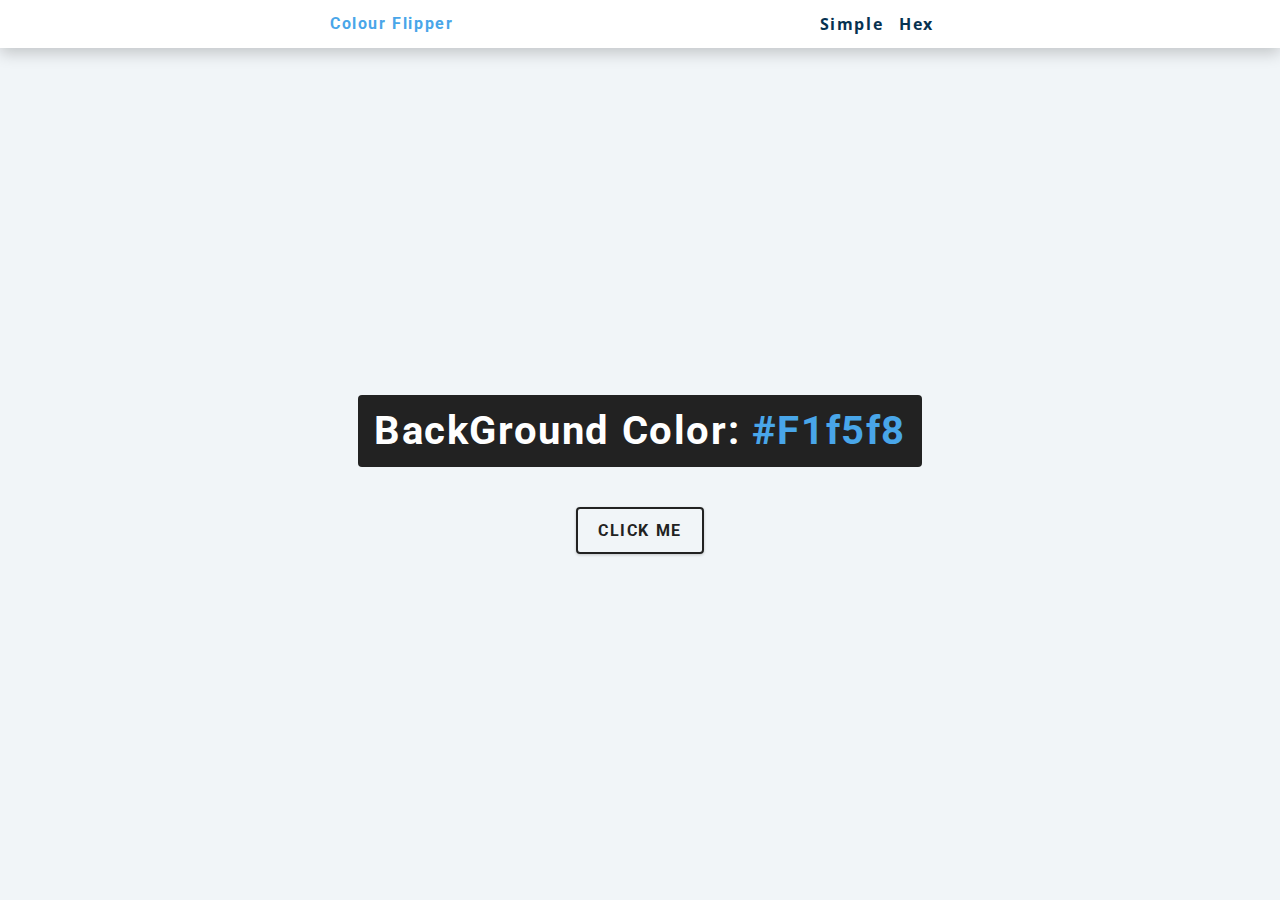
<file: One_Project/index.html>
<!DOCTYPE html>
<html lang="en">
  <head>
    <meta charset="UTF-8" />
    <meta name="viewport" content="width=device-width, initial-scale=1.0" />
    <title>Color Flipper || Simple</title>

    <!-- styles -->
    <link rel="stylesheet" href="styles.css" />
  </head>
  <body>
    <nav>
      <div class="nav-center">
        <h4>
          Colour Flipper
        </h4>
        <ul class="nav-links">
          <span class="inde">
          <li><a href="index.html">Simple</a></li>
          </span>
          <li><a href="hex.html">Hex</a></li>
        </ul>
      </div>
    </nav>
    <main>
      <div class="container">
        <h2> BackGround Color:  <span class="color" id="col">#f1f5f8 </span></h2>
        <button class="btn btn-hero" id="btn">Click Me</button>
      </div>
    </main>
    <!-- javascript -->
    <script src="app.js"></script>
  </body>
</html>
</file>
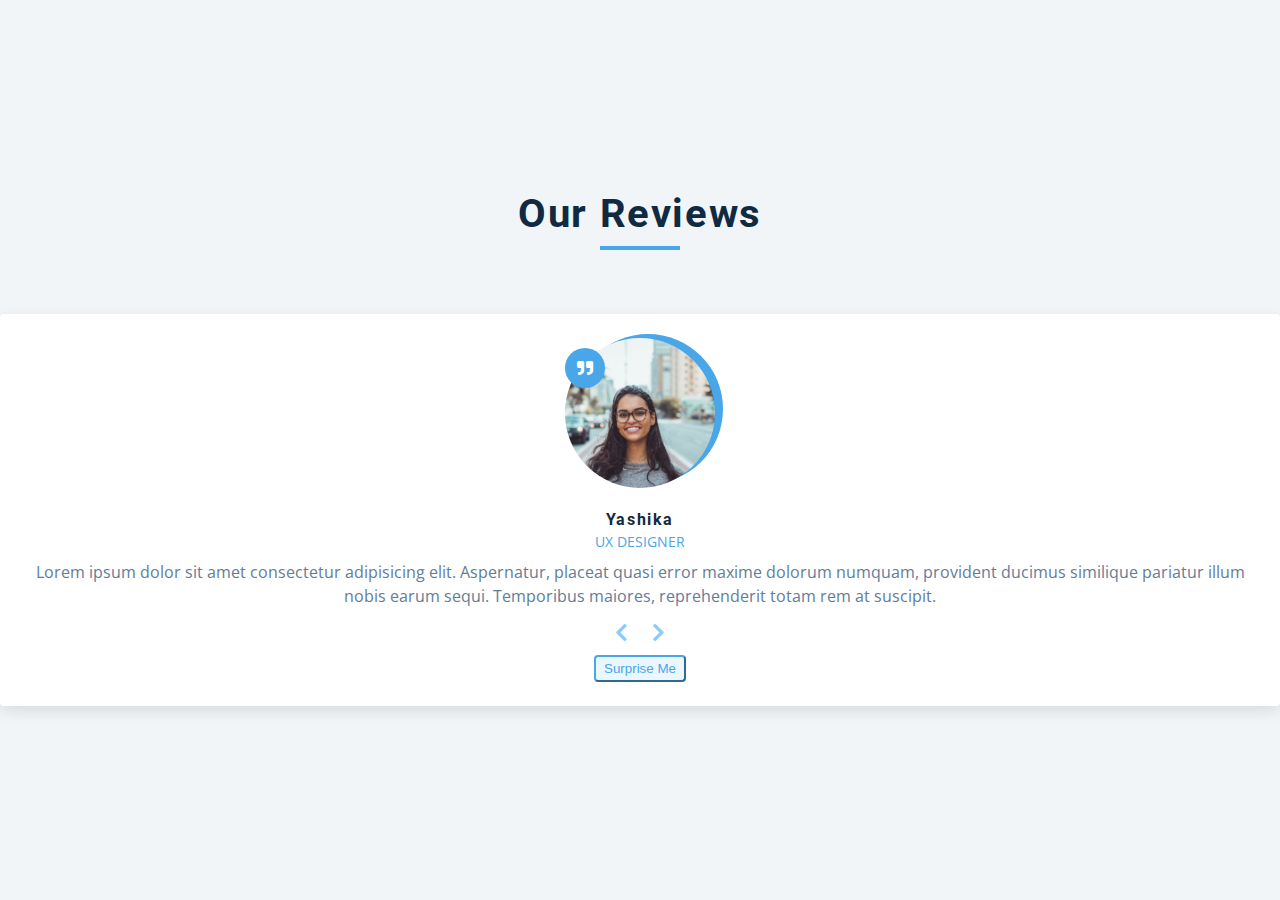
<file: Third_Project/index.html>
<!DOCTYPE html>
<html lang="en">
  <head>
    <meta charset="UTF-8" />
    <meta name="viewport" content="width=device-width, initial-scale=1.0" />
    <title>Starter</title>
    <!-- font-awesome -->
    <link
      rel="stylesheet"
      href="https://cdnjs.cloudflare.com/ajax/libs/font-awesome/5.14.0/css/all.min.css"
    />

    <!-- styles -->
    <link rel="stylesheet" href="styles.css" />
  </head>
  <body>
    <main>
      <section>
        <div class="title">
          <h2>Our Reviews</h2>
          <div class="underline"></div>
        </div>
        <article class="review">
          <div class="img-container">
            <img src="./person-1.jpeg" id="person-img" alt="">
          </div>
          <h4 id="author">Yashika</h4>
          <p id="job">UX Designer</p>
          <p id="info">Lorem ipsum dolor sit amet consectetur adipisicing elit. Aspernatur, placeat quasi error maxime dolorum numquam, provident ducimus similique pariatur illum nobis earum sequi. Temporibus maiores, reprehenderit totam rem at suscipit.</p>  
          <!-- Buttons -->
          <div class="button-container">
            <button class="prev-btn">
              <i class="fas fa-chevron-left"></i> 
            </button>
            <button class="next-btn">
              <i class="fas fa-chevron-right"></i>
            </button>
          </div>
          <button class="random-btn">Surprise Me</button>
        </article>
      </section>
    </main>
    <script src="app.js"></script>
  </body>
</html>
</file>
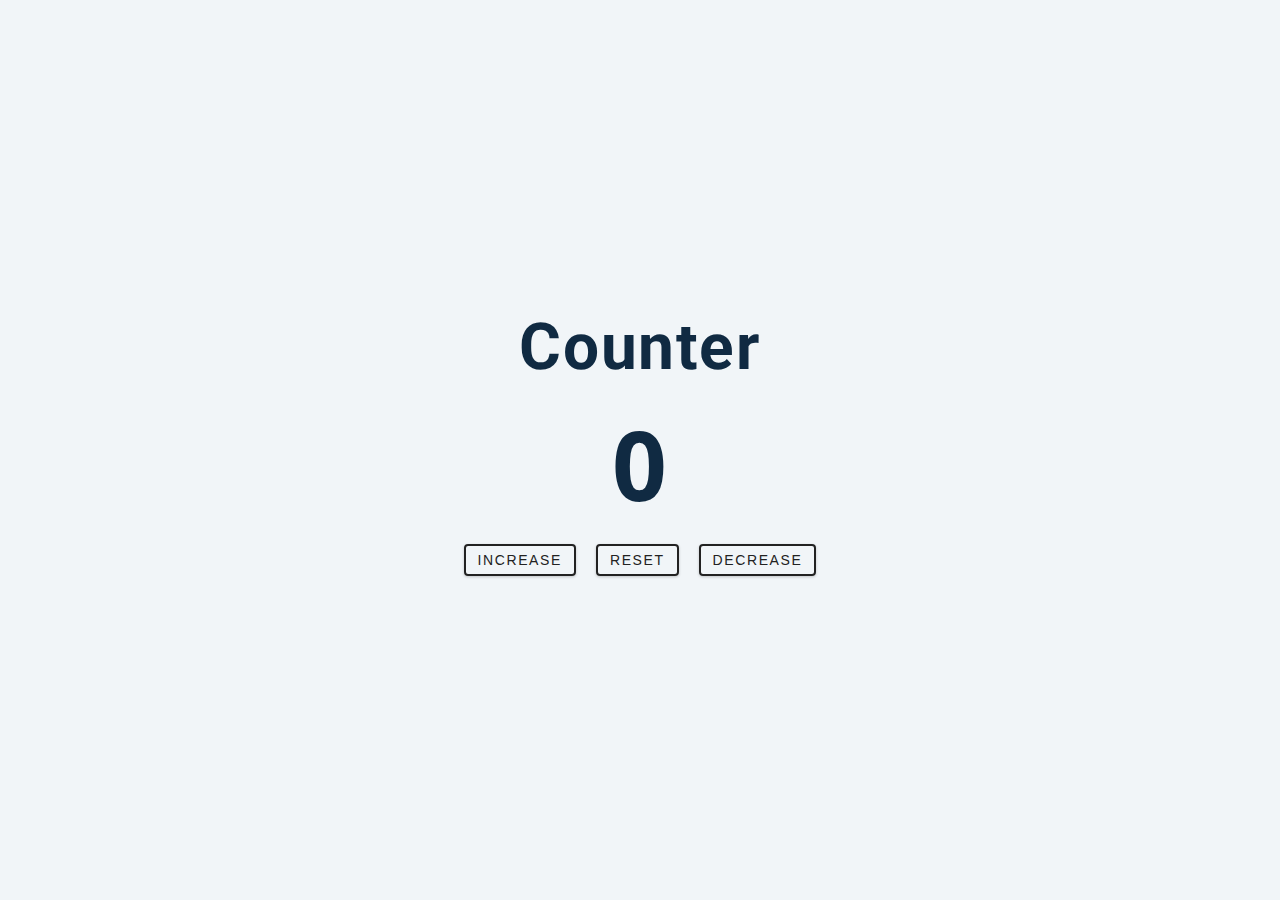
<file: Two_Project/index.html>
<!DOCTYPE html>
<html lang="en">
  <head>
    <meta charset="UTF-8" />
    <meta name="viewport" content="width=device-width, initial-scale=1.0" />
    <title>Counter</title>

    <!-- styles -->
    <link rel="stylesheet" href="styles.css" />
  </head>
  <body>
    <main>
      <div class="container">
        <h1>
          Counter
        </h1>
        <span id="value">0</span>
        <div class="button-container">
          <button class="btn increase"> Increase</button>
          <button class="btn reset"> Reset</button>
          <button class="btn decrease"> Decrease</button>

        </div>
      </div>
    </main>
    <!-- javascript -->
    <script src="app.js"></script>
  </body>
</html>
</file>
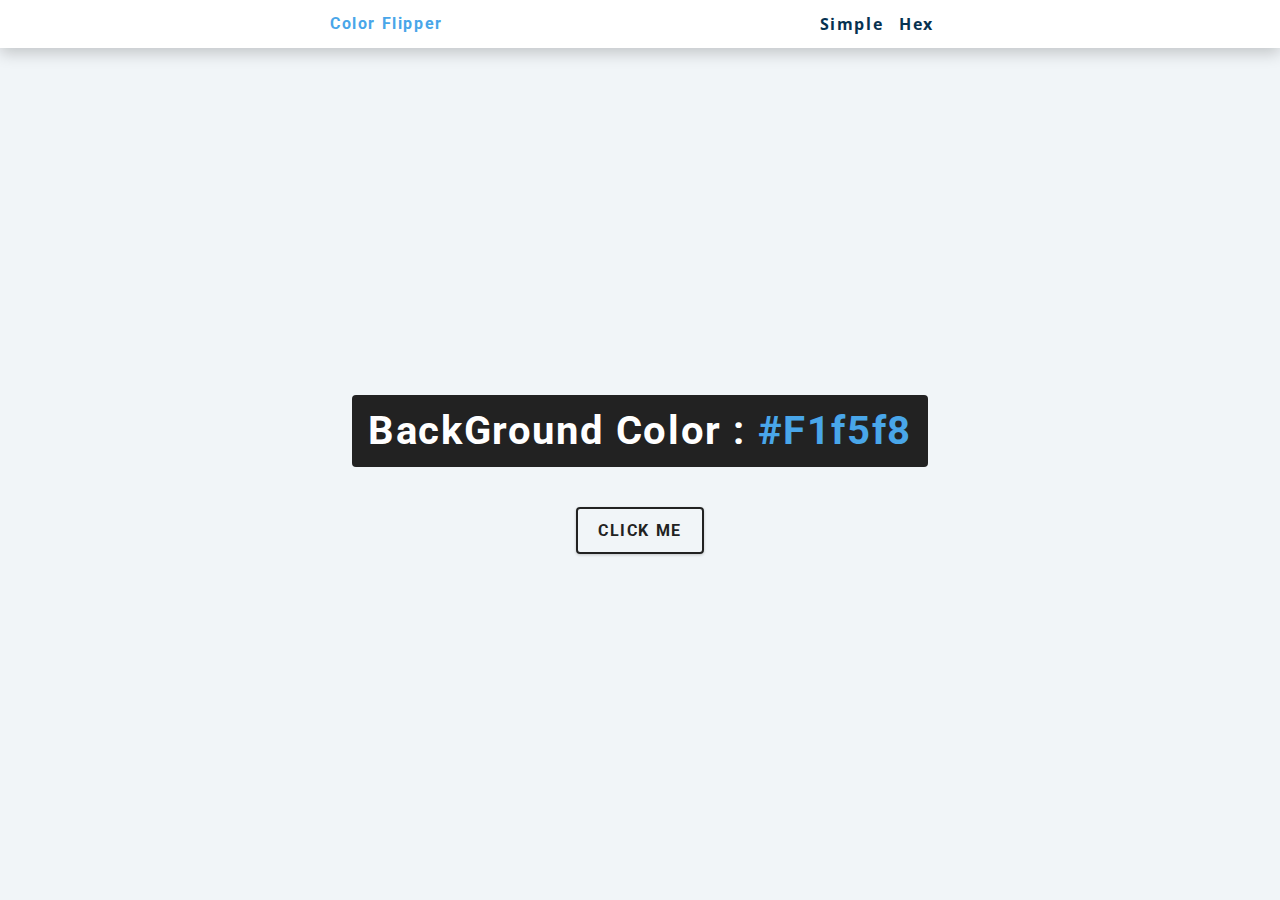
<file: One_Project/hex.html>
<!DOCTYPE html>
<html lang="en">
  <head>
    <meta charset="UTF-8" />
    <meta name="viewport" content="width=device-width, initial-scale=1.0" />
    <title>
      Color Flipper || Simple
    </title>

    <!-- styles -->
    <link rel="stylesheet" href="styles.css" />
  </head>

  <body>
    <nav>
      <div class="nav-center">
        <h4>color flipper</h4>
        <ul class="nav-links">
          <li><a href="index.html">simple</a></li>
          <li><a href="hex.html">hex</a></li>
        </ul>
      </div>
    </nav>
    <main>
      <div class="container">
        <h2>BackGround color : <span class="color">#f1f5f8</span></h2>
        <button class="btn btn-hero" id="btn">click me</button>
      </div>
    </main>
    <!-- javascript -->
    <script src="hex.js"></script>
  </body>
</html>
</file>
<file: One_Project/styles.css>
/*
=============== 
Fonts
===============
*/
@import url("https://fonts.googleapis.com/css?family=Open+Sans|Roboto:400,700&display=swap");

/*
=============== 
Variables
===============
*/

:root {
  /* dark shades of primary color*/
  --clr-primary-1: hsl(205, 86%, 17%);
  --clr-primary-2: hsl(205, 77%, 27%);
  --clr-primary-3: hsl(205, 72%, 37%);
  --clr-primary-4: hsl(205, 63%, 48%);
  /* primary/main color */
  --clr-primary-5: hsl(205, 78%, 60%);
  /* lighter shades of primary color */
  --clr-primary-6: hsl(205, 89%, 70%);
  --clr-primary-7: hsl(205, 90%, 76%);
  --clr-primary-8: hsl(205, 86%, 81%);
  --clr-primary-9: hsl(205, 90%, 88%);
  --clr-primary-10: hsl(205, 100%, 96%);
  /* darkest grey - used for headings */
  --clr-grey-1: hsl(209, 61%, 16%);
  --clr-grey-2: hsl(211, 39%, 23%);
  --clr-grey-3: hsl(209, 34%, 30%);
  --clr-grey-4: hsl(209, 28%, 39%);
  /* grey used for paragraphs */
  --clr-grey-5: hsl(210, 22%, 49%);
  --clr-grey-6: hsl(209, 23%, 60%);
  --clr-grey-7: hsl(211, 27%, 70%);
  --clr-grey-8: hsl(210, 31%, 80%);
  --clr-grey-9: hsl(212, 33%, 89%);
  --clr-grey-10: hsl(210, 36%, 96%);
  --clr-white: #fff;
  --clr-red-dark: hsl(360, 67%, 44%);
  --clr-red-light: hsl(360, 71%, 66%);
  --clr-green-dark: hsl(125, 67%, 44%);
  --clr-green-light: hsl(125, 71%, 66%);
  --clr-black: #222;
  --ff-primary: "Roboto", sans-serif;
  --ff-secondary: "Open Sans", sans-serif;
  --transition: all 0.3s linear;
  --spacing: 0.1rem;
  --radius: 0.25rem;
  --light-shadow: 0 5px 15px rgba(0, 0, 0, 0.1);
  --dark-shadow: 0 5px 15px rgba(0, 0, 0, 0.2);
  --max-width: 1170px;
  --fixed-width: 620px;
}
/*
=============== 
Global Styles
===============
*/

*,
::after,
::before {
  margin: 0;
  padding: 0;
  box-sizing: border-box;
}
body {
  font-family: var(--ff-secondary);
  background: var(--clr-grey-10);
  color: var(--clr-grey-1);
  line-height: 1.5;
  font-size: 0.875rem;
}
ul {
  list-style-type: none;
}
a {
  text-decoration: none;
}
h1,
h2,
h3,
h4 {
  letter-spacing: var(--spacing);
  text-transform: capitalize;
  line-height: 1.25;
  margin-bottom: 0.75rem;
  font-family: var(--ff-primary);
}
h1 {
  font-size: 3rem;
}
h2 {
  font-size: 2rem;
}
h3 {
  font-size: 1.25rem;
}
h4 {
  font-size: 0.875rem;
}
p {
  margin-bottom: 1.25rem;
  color: var(--clr-grey-5);
}
@media screen and (min-width: 800px) {
  h1 {
    font-size: 4rem;
  }
  h2 {
    font-size: 2.5rem;
  }
  h3 {
    font-size: 1.75rem;
  }
  h4 {
    font-size: 1rem;
  }
  body {
    font-size: 1rem;
  }
  h1,
  h2,
  h3,
  h4 {
    line-height: 1;
  }
}
/*  global classes */

/* section */
.section {
  padding: 5rem 0;
}

.section-center {
  width: 90vw;
  margin: 0 auto;
  max-width: 1170px;
}
@media screen and (min-width: 992px) {
  .section-center {
    width: 95vw;
  }
}
main {
  min-height: 100vh;
  display: grid;
  place-items: center;
}

/*
=============== 
Nav
===============
*/
/* .active{
  color:var(--clr-primary-5);
} */
/* a:link:active {
  color: var(--clr-primary-5);
} */
nav {
  background: var(--clr-white);
  height: 3rem;
  display: grid;
  align-items: center;
  box-shadow: var(--dark-shadow);
}
.nav-center {
  width: 90vw;
  max-width: var(--fixed-width);
  margin: 0 auto;
  display: flex;
  align-items: center;
  justify-content: space-between;
}
.nav-center h4 {
  margin-bottom: 0;
  color: var(--clr-primary-5);
}
.inde{
  color: var(--clr-primary-5);
}
.nav-links {
  display: flex;
}

nav a {
  text-transform: capitalize;
  font-weight: 700;
  font-size: 1rem;
  color: var(--clr-primary-1);
  letter-spacing: var(--spacing);
  margin-right: 1rem;
}
nav a:hover {
  color: var(--clr-primary-5);
}
/*
=============== 
Container
===============
*/
main {
  min-height: calc(100vh - 3rem);
  display: grid;
  place-items: center;
}
.container {
  text-align: center;
}
.container h2 {
  background: var(--clr-black);
  color: var(--clr-white);
  padding: 1rem;
  border-radius: var(--radius);
  margin-bottom: 2.5rem;
}
.color {
  color: var(--clr-primary-5);
}
.btn-hero {
  font-family: var(--ff-primary);
  text-transform: uppercase;
  background: transparent;
  color: var(--clr-black);
  letter-spacing: var(--spacing);
  display: inline-block;
  font-weight: 700;
  transition: var(--transition);
  border: 2px solid var(--clr-black);
  cursor: pointer;
  box-shadow: 0 1px 3px rgba(0, 0, 0, 0.2);
  border-radius: var(--radius);
  font-size: 1rem;
  padding: 0.75rem 1.25rem;
}
.btn-hero:hover {
  color: var(--clr-white);
  background: var(--clr-black);
}
</file>
<file: Third_Project/styles.css>
/*
=============== 
Fonts
===============
*/
@import url("https://fonts.googleapis.com/css?family=Open+Sans|Roboto:400,700&display=swap");

/*
=============== 
Variables
===============
*/

:root {
  /* dark shades of primary color*/
  --clr-primary-1: hsl(205, 86%, 17%);
  --clr-primary-2: hsl(205, 77%, 27%);
  --clr-primary-3: hsl(205, 72%, 37%);
  --clr-primary-4: hsl(205, 63%, 48%);
  /* primary/main color */
  --clr-primary-5: hsl(205, 78%, 60%);
  /* lighter shades of primary color */
  --clr-primary-6: hsl(205, 89%, 70%);
  --clr-primary-7: hsl(205, 90%, 76%);
  --clr-primary-8: hsl(205, 86%, 81%);
  --clr-primary-9: hsl(205, 90%, 88%);
  --clr-primary-10: hsl(205, 100%, 96%);
  /* darkest grey - used for headings */
  --clr-grey-1: hsl(209, 61%, 16%);
  --clr-grey-2: hsl(211, 39%, 23%);
  --clr-grey-3: hsl(209, 34%, 30%);
  --clr-grey-4: hsl(209, 28%, 39%);
  /* grey used for paragraphs */
  --clr-grey-5: hsl(210, 22%, 49%);
  --clr-grey-6: hsl(209, 23%, 60%);
  --clr-grey-7: hsl(211, 27%, 70%);
  --clr-grey-8: hsl(210, 31%, 80%);
  --clr-grey-9: hsl(212, 33%, 89%);
  --clr-grey-10: hsl(210, 36%, 96%);
  --clr-white: #fff;
  --clr-red-dark: hsl(360, 67%, 44%);
  --clr-red-light: hsl(360, 71%, 66%);
  --clr-green-dark: hsl(125, 67%, 44%);
  --clr-green-light: hsl(125, 71%, 66%);
  --clr-black: #222;
  --ff-primary: "Roboto", sans-serif;
  --ff-secondary: "Open Sans", sans-serif;
  --transition: all 0.3s linear;
  --spacing: 0.1rem;
  --radius: 0.25rem;
  --light-shadow: 0 5px 15px rgba(0, 0, 0, 0.1);
  --dark-shadow: 0 5px 15px rgba(0, 0, 0, 0.2);
  --max-width: 1170px;
  --fixed-width: 620px;
}
/*
=============== 
Global Styles
===============
*/

*,
::after,
::before {
  margin: 0;
  padding: 0;
  box-sizing: border-box;
}
body {
  font-family: var(--ff-secondary);
  background: var(--clr-grey-10);
  color: var(--clr-grey-1);
  line-height: 1.5;
  font-size: 0.875rem;
}
ul {
  list-style-type: none;
}
a {
  text-decoration: none;
}
h1,
h2,
h3,
h4 {
  letter-spacing: var(--spacing);
  text-transform: capitalize;
  line-height: 1.25;
  margin-bottom: 0.75rem;
  font-family: var(--ff-primary);
}
h1 {
  font-size: 3rem;
}
h2 {
  font-size: 2rem;
}
h3 {
  font-size: 1.25rem;
}
h4 {
  font-size: 0.875rem;
}
p {
  margin-bottom: 1.25rem;
  color: var(--clr-grey-5);
}
@media screen and (min-width: 800px) {
  h1 {
    font-size: 4rem;
  }
  h2 {
    font-size: 2.5rem;
  }
  h3 {
    font-size: 1.75rem;
  }
  h4 {
    font-size: 1rem;
  }
  body {
    font-size: 1rem;
  }
  h1,
  h2,
  h3,
  h4 {
    line-height: 1;
  }
}
/*  global classes */

/* section */
.section {
  padding: 5rem 0;
}

.section-center {
  width: 90vw;
  margin: 0 auto;
  max-width: 1170px;
}
@media screen and (min-width: 992px) {
  .section-center {
    width: 95vw;
  }
}
main {
  min-height: 100vh;
  display: grid;
  place-items: center;
}

/*
=============== 
Reviews
===============
*/
main {
  min-height: 100vh;
  display: grid;
  place-items: center;
}
.title {
  text-align: center;
  margin-bottom: 4rem;
}
.underline {
  height: 0.25rem;
  width: 5rem;
  background: var(--clr-primary-5);
  margin-left: auto;
  margin-right: auto;
}
.container {
  width: 80vw;
  max-width: var(--fixed-width);
}
.review {
  background: var(--clr-white);
  padding: 1.5rem 2rem;
  border-radius: var(--radius);
  box-shadow: var(--light-shadow);
  transition: var(--transition);
  text-align: center;
}
.review:hover {
  box-shadow: var(--dark-shadow);
}
.img-container {
  position: relative;
  width: 150px;
  height: 150px;
  border-radius: 50%;
  margin: 0 auto;
  margin-bottom: 1.5rem;
}
#person-img {
  width: 100%;
  display: block;
  height: 100%;
  object-fit: cover;
  border-radius: 50%;
  position: relative;
}
.img-container::after {
  font-family: "Font Awesome 5 Free";
  font-weight: 900;
  content: "\f10e";
  position: absolute;
  top: 0;
  left: 0;
  width: 2.5rem;
  height: 2.5rem;
  display: grid;
  place-items: center;
  border-radius: 50%;
  transform: translateY(25%);
  background: var(--clr-primary-5);
  color: var(--clr-white);
}
.img-container::before {
  content: "";
  width: 100%;
  height: 100%;
  background: var(--clr-primary-5);
  position: absolute;
  top: -0.25rem;
  right: -0.5rem;
  border-radius: 50%;
}
#author {
  margin-bottom: 0.25rem;
}
#job {
  margin-bottom: 0.5rem;
  text-transform: uppercase;
  color: var(--clr-primary-5);
  font-size: 0.85rem;
}
#info {
  margin-bottom: 0.75rem;
}
.prev-btn,
.next-btn {
  color: var(--clr-primary-7);
  font-size: 1.25rem;
  background: transparent;
  border-color: transparent;
  margin: 0 0.5rem;
  transition: var(--transition);
  cursor: pointer;
}
.prev-btn:hover,
.next-btn:hover {
  color: var(--clr-primary-5);
}
.random-btn {
  margin-top: 0.5rem;
  background: var(--clr-primary-10);
  color: var(--clr-primary-5);
  padding: 0.25rem 0.5rem;
  text-transform: capitalize;
  border-radius: var(--radius);
  transition: var(--transition);
  border-color: var(--clr-primary-5);
  cursor: pointer;
}
.random-btn:hover {
  background: var(--clr-primary-5);
  color: var(--clr-primary-1);
}
</file>
<file: Two_Project/styles.css>
/*
=============== 
Fonts
===============
*/
@import url("https://fonts.googleapis.com/css?family=Open+Sans|Roboto:400,700&display=swap");

/*
=============== 
Variables
===============
*/

:root {
  /* dark shades of primary color*/
  --clr-primary-1: hsl(205, 86%, 17%);
  --clr-primary-2: hsl(205, 77%, 27%);
  --clr-primary-3: hsl(205, 72%, 37%);
  --clr-primary-4: hsl(205, 63%, 48%);
  /* primary/main color */
  --clr-primary-5: hsl(205, 78%, 60%);
  /* lighter shades of primary color */
  --clr-primary-6: hsl(205, 89%, 70%);
  --clr-primary-7: hsl(205, 90%, 76%);
  --clr-primary-8: hsl(205, 86%, 81%);
  --clr-primary-9: hsl(205, 90%, 88%);
  --clr-primary-10: hsl(205, 100%, 96%);
  /* darkest grey - used for headings */
  --clr-grey-1: hsl(209, 61%, 16%);
  --clr-grey-2: hsl(211, 39%, 23%);
  --clr-grey-3: hsl(209, 34%, 30%);
  --clr-grey-4: hsl(209, 28%, 39%);
  /* grey used for paragraphs */
  --clr-grey-5: hsl(210, 22%, 49%);
  --clr-grey-6: hsl(209, 23%, 60%);
  --clr-grey-7: hsl(211, 27%, 70%);
  --clr-grey-8: hsl(210, 31%, 80%);
  --clr-grey-9: hsl(212, 33%, 89%);
  --clr-grey-10: hsl(210, 36%, 96%);
  --clr-white: #fff;
  --clr-red-dark: hsl(360, 67%, 44%);
  --clr-red-light: hsl(360, 71%, 66%);
  --clr-green-dark: hsl(125, 67%, 44%);
  --clr-green-light: hsl(125, 71%, 66%);
  --clr-black: #222;
  --ff-primary: "Roboto", sans-serif;
  --ff-secondary: "Open Sans", sans-serif;
  --transition: all 0.3s linear;
  --spacing: 0.1rem;
  --radius: 0.25rem;
  --light-shadow: 0 5px 15px rgba(0, 0, 0, 0.1);
  --dark-shadow: 0 5px 15px rgba(0, 0, 0, 0.2);
  --max-width: 1170px;
  --fixed-width: 620px;
}
/*
=============== 
Global Styles
===============
*/

*,
::after,
::before {
  margin: 0;
  padding: 0;
  box-sizing: border-box;
}
body {
  font-family: var(--ff-secondary);
  background: var(--clr-grey-10);
  color: var(--clr-grey-1);
  line-height: 1.5;
  font-size: 0.875rem;
}
ul {
  list-style-type: none;
}
a {
  text-decoration: none;
}
h1,
h2,
h3,
h4 {
  letter-spacing: var(--spacing);
  text-transform: capitalize;
  line-height: 1.25;
  margin-bottom: 0.75rem;
  font-family: var(--ff-primary);
}
h1 {
  font-size: 3rem;
}
h2 {
  font-size: 2rem;
}
h3 {
  font-size: 1.25rem;
}
h4 {
  font-size: 0.875rem;
}
p {
  margin-bottom: 1.25rem;
  color: var(--clr-grey-5);
}
@media screen and (min-width: 800px) {
  h1 {
    font-size: 4rem;
  }
  h2 {
    font-size: 2.5rem;
  }
  h3 {
    font-size: 1.75rem;
  }
  h4 {
    font-size: 1rem;
  }
  body {
    font-size: 1rem;
  }
  h1,
  h2,
  h3,
  h4 {
    line-height: 1;
  }
}
/*  global classes */

/* section */
.section {
  padding: 5rem 0;
}

.section-center {
  width: 90vw;
  margin: 0 auto;
  max-width: 1170px;
}
@media screen and (min-width: 992px) {
  .section-center {
    width: 95vw;
  }
}
main {
  min-height: 100vh;
  display: grid;
  place-items: center;
}

/*
=============== 
Counter
===============
*/

main {
  min-height: 100vh;
  display: grid;
  place-items: center;
}
.container {
  text-align: center;
}
#value {
  font-size: 6rem;
  font-weight: bold;
}
.btn {
  text-transform: uppercase;
  background: transparent;
  color: var(--clr-black);
  padding: 0.375rem 0.75rem;
  letter-spacing: var(--spacing);
  display: inline-block;
  transition: var(--transition);
  font-size: 0.875rem;
  border: 2px solid var(--clr-black);
  cursor: pointer;
  box-shadow: 0 1px 3px rgba(0, 0, 0, 0.2);
  border-radius: var(--radius);
  margin: 0.5rem;
}
.btn:hover {
  color: var(--clr-white);
  background: var(--clr-black);
}
</file>
